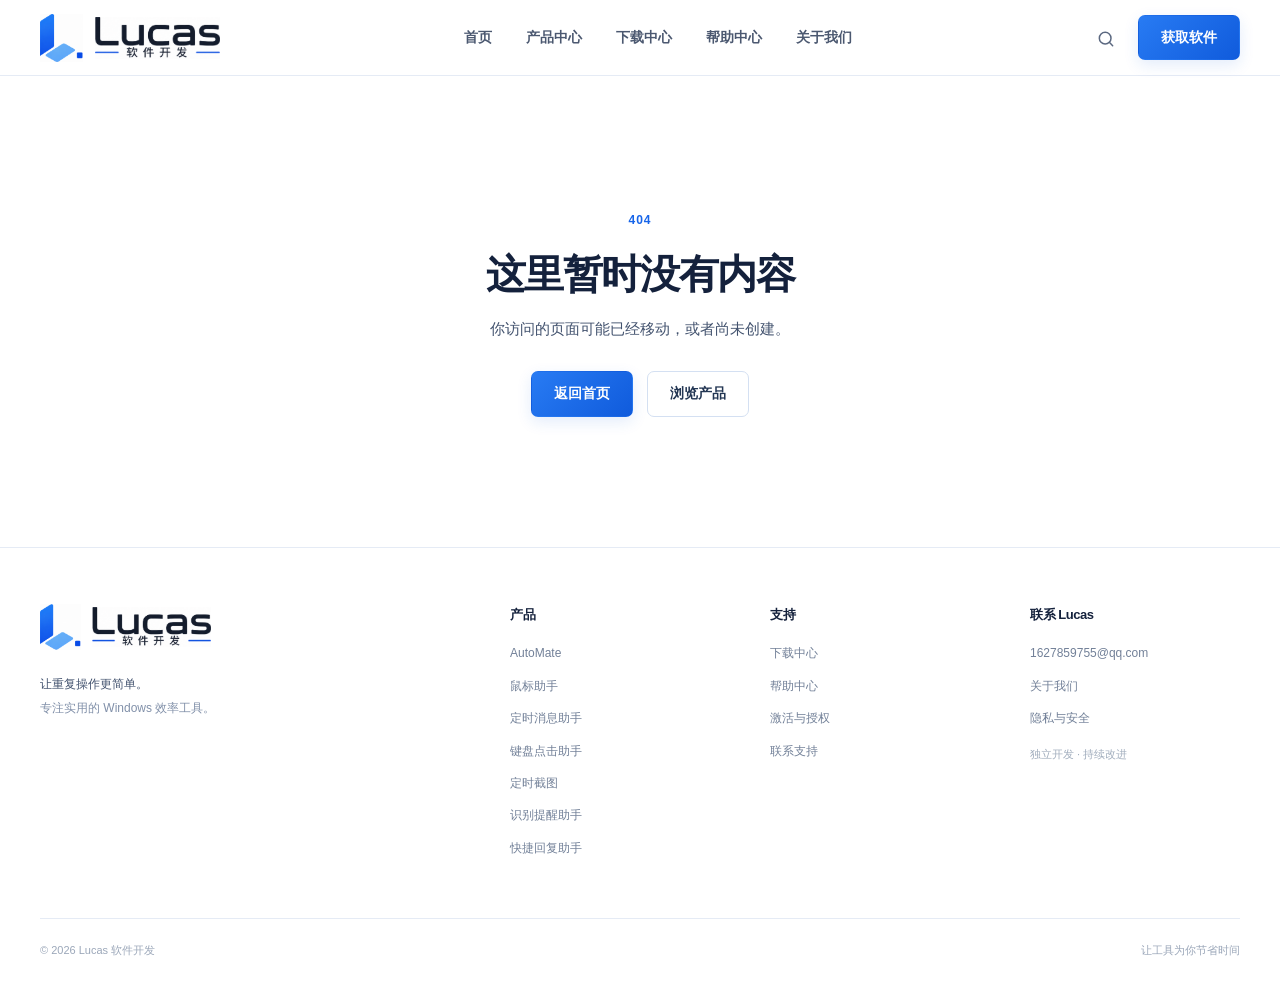
<file: index.html>
<!doctype html>
<html lang="zh-CN">
<head>
  <meta charset="UTF-8"><meta name="viewport" content="width=device-width,initial-scale=1"><meta name="theme-color" content="#f6f9ff">
  <title>Lucas 软件开发</title>
  <meta name="description" content="Lucas 软件开发，专注实用、轻量的 Windows 效率工具。探索 AutoMate、鼠标助手、定时消息助手、键盘点击助手与定时截图，让重复操作更简单。">
  <meta name="robots" content="index,follow,max-image-preview:large">
  <link rel="canonical" href="https://lucas-hn.us.ci/">
  <meta property="og:type" content="website"><meta property="og:site_name" content="Lucas 软件开发"><meta property="og:locale" content="zh_CN">
  <meta property="og:title" content="Lucas 软件开发｜Windows 效率工具"><meta property="og:description" content="专注实用、轻量的 Windows 效率工具，让重复操作更简单。"><meta property="og:url" content="https://lucas-hn.us.ci/"><meta property="og:image" content="https://lucas-hn.us.ci/assets/lucas-logo.png">
  <meta name="twitter:card" content="summary"><meta name="twitter:title" content="Lucas 软件开发｜Windows 效率工具"><meta name="twitter:description" content="专注实用、轻量的 Windows 效率工具，让重复操作更简单。"><meta name="twitter:image" content="https://lucas-hn.us.ci/assets/lucas-logo.png">
  <script type="application/ld+json">{"@context":"https://schema.org","@graph":[{"@type":"Organization","@id":"https://lucas-hn.us.ci/#organization","name":"Lucas 软件开发","url":"https://lucas-hn.us.ci/","logo":"https://lucas-hn.us.ci/assets/lucas-logo.png"},{"@type":"WebSite","@id":"https://lucas-hn.us.ci/#website","url":"https://lucas-hn.us.ci/","name":"Lucas 软件开发","description":"专注实用、轻量的 Windows 效率工具，让重复操作更简单。","publisher":{"@id":"https://lucas-hn.us.ci/#organization"},"inLanguage":"zh-CN"}]}</script>
  <link rel="icon" href="/assets/favicon.svg?v=brand-symbol-1" type="image/svg+xml"><link rel="stylesheet" href="/assets/styles.css?v=brand-original-1"><link rel="stylesheet" href="/assets/product-icons.css"><link rel="stylesheet" href="/assets/commerce.css"><link rel="stylesheet" href="/assets/carousel.css?v=scroll-showcase-2">
  <script type="module" src="/assets/app.js?v=scroll-showcase-2-seo-1"></script>
  <script type="module" src="/assets/carousel.js?v=scroll-showcase-2"></script><script type="module" src="/assets/commerce.js?v=brand-original-1"></script>
</head>
<body>
  <a class="skip-link" href="#main">跳转到正文</a>
  <div id="app"><div class="boot"><span class="spinner"></span><p>正在加载 Lucas…</p></div></div>
  <noscript><p class="noscript">请启用 JavaScript 以浏览 Lucas 官网。</p></noscript>
</body>
</html>
</file>
<file: assets/styles.css>
:root{--ink:#14213c;--text:#42526e;--muted:#8190a9;--blue:#1765e9;--blue-dark:#0c50c9;--line:#e5ebf5;--bg:#f7faff;--soft:#edf4ff;--radius:14px;--shadow:0 12px 36px rgba(35,71,131,.055)}
*{box-sizing:border-box}html{scroll-behavior:smooth;scroll-padding-top:100px}body{margin:0;color:var(--ink);font:15px/1.7 Inter,-apple-system,BlinkMacSystemFont,"Segoe UI","Microsoft YaHei",sans-serif;background:#fff;-webkit-font-smoothing:antialiased}button,input{font:inherit}button{cursor:pointer}a{text-decoration:none;color:inherit}a:hover{color:var(--blue)}svg{flex-shrink:0}h1,h2,h3,p{margin-top:0}h1,h2,h3{line-height:1.35;letter-spacing:-.035em}p{color:var(--text)}.container{width:min(1200px,calc(100% - 64px));margin:0 auto}.muted{color:var(--muted)}.icon{vertical-align:middle}.skip-link{position:absolute;top:-100px;left:12px;z-index:1000;padding:10px 18px;background:#fff}.skip-link:focus{top:12px}.site-header{height:76px;position:sticky;top:0;z-index:50;background:rgba(255,255,255,.96);border-bottom:1px solid var(--line);backdrop-filter:blur(14px)}.nav-inner{height:100%;display:flex;align-items:center;justify-content:space-between;gap:32px}.brand{display:inline-flex;align-items:center;gap:11px;font-size:22px;font-weight:800;letter-spacing:-.045em;white-space:nowrap}.brand small{font-size:15px;letter-spacing:0;font-weight:650;margin-left:1px}.brand-mark{position:relative;display:inline-block;width:28px;height:30px}.brand-mark:before{content:"";position:absolute;width:10px;height:27px;left:8px;top:0;transform:skew(-15deg);background:linear-gradient(180deg,#0b65ef,#579dff);border-radius:6px}.brand-mark:after{content:"";position:absolute;width:24px;height:9px;left:2px;bottom:1px;transform:skew(-18deg);background:linear-gradient(90deg,#80bbff,#1765e9);border-radius:5px}.desktop-nav{display:flex;align-items:center;gap:34px;height:100%}.nav-link{height:100%;display:flex;align-items:center;position:relative;font-size:14px;font-weight:600;color:#4b5870;white-space:nowrap}.nav-link:hover,.nav-link.active{color:var(--blue)}.nav-link.active:after{content:"";height:2px;background:var(--blue);position:absolute;bottom:0;left:0;right:0}.nav-actions{display:flex;align-items:center;gap:22px}.search-link{color:#5b6880}.btn{border:1px solid transparent;display:inline-flex;justify-content:center;align-items:center;gap:10px;border-radius:7px;min-height:43px;padding:10px 22px;font-size:14px;font-weight:650;white-space:nowrap;transition:transform .2s,box-shadow .2s,background .2s}.btn:hover{transform:translateY(-2px)}.btn-primary{background:linear-gradient(135deg,#287bf3,#105bdc);color:white;box-shadow:0 5px 15px rgba(26,99,226,.12)}.btn-primary:hover{background:var(--blue-dark);color:#fff;box-shadow:0 8px 20px rgba(26,99,226,.2)}.btn-secondary{background:#fff;border-color:#d4e0f2;color:#233653}.btn-secondary:hover{border-color:#90b7fa;background:#f8fbff;color:var(--blue)}.mobile-toggle,.mobile-nav{display:none}.hero{background:radial-gradient(ellipse at 80% 40%,#dceaff 0%,transparent 52%),linear-gradient(110deg,#fbfdff,#eff6ff 65%,#eaf3ff);overflow:hidden}.hero-grid{display:grid;grid-template-columns:.93fr 1.07fr;gap:35px;min-height:510px;align-items:center;padding-top:58px;padding-bottom:64px}.eyebrow{display:inline-flex;align-items:center;font-size:12px;letter-spacing:.08em;color:var(--blue);font-weight:750}.hero .eyebrow{background:#e5f0ff;border-radius:30px;padding:6px 12px;letter-spacing:0}.hero h1{font-size:clamp(46px,4.6vw,68px);line-height:1.19;margin:22px 0 22px;font-weight:850;letter-spacing:-.055em}.hero h1 span{color:var(--blue)}.hero-copy>p{font-size:17px;line-height:1.9;margin-bottom:27px;max-width:530px}.hero-actions{display:flex;flex-wrap:wrap;gap:12px}.hero-actions .btn{min-width:158px;min-height:48px}.hero-points{display:flex;gap:23px;margin-top:29px;flex-wrap:wrap;color:#586781;font-size:12px}.hero-points span{display:flex;align-items:center;gap:6px}.hero-points .icon{background:var(--blue);border-radius:50%;color:#fff;padding:2px}.hero-visual{position:relative;padding:14px 8px 35px 0;min-width:0}.hero-glow{position:absolute;inset:-50px -110px -50px -20px;border-radius:50%;background:radial-gradient(ellipse,#b9d5ff 0%,rgba(194,219,255,.45) 36%,transparent 70%);filter:blur(5px)}.mockup{position:relative;background:#fff;border:1px solid #d9e6f8;border-radius:15px;box-shadow:0 32px 65px rgba(40,93,166,.16),0 5px 15px rgba(40,93,166,.06);overflow:hidden;transform:perspective(1300px) rotateY(-4deg) rotateX(2deg);transform-origin:center;min-height:330px}.mockup-bar{height:35px;border-bottom:1px solid #e9eef7;display:flex;align-items:center;justify-content:space-between;padding:0 14px;font-size:11px;color:#9ca8b9}.window-dots{display:flex;gap:5px}.window-dots i{width:7px;height:7px;background:#b7c4d8;border-radius:50%}.mockup-body{display:grid;grid-template-columns:145px 1fr;min-height:295px}.mockup-body aside{background:#fafcff;border-right:1px solid #edf1f7;padding:16px 9px}.mockup-title{display:flex;align-items:center;gap:7px;margin-bottom:20px;font-size:12px}.mockup-title .product-icon{width:23px;height:23px;border-radius:6px}.mockup-menu{display:flex;align-items:center;gap:7px;color:#75839a;font-size:10px;margin-bottom:4px;padding:10px 9px;border-radius:5px}.mockup-menu.selected{background:#e8f1ff;color:var(--blue);font-weight:700}.mockup-content{padding:22px 22px 10px;min-width:0}.mockup-content-top{display:flex;align-items:center;justify-content:space-between;margin-bottom:16px}.mockup-content-top h3{font-size:15px;margin:0}.mockup-content-top>span{background:var(--blue);color:white;border-radius:5px;padding:7px 12px;font-size:10px}.mockup-task{border:1px solid #edf1f8;border-radius:7px;display:flex;align-items:center;gap:12px;padding:10px;margin-bottom:8px;box-shadow:0 2px 6px rgba(40,70,120,.025);font-size:11px;font-weight:600}.mockup-task>span:nth-child(2){flex:1}.mockup-task small{display:block;font-size:9px;font-weight:400;color:#9ba7b9}.task-check,.task-play{height:25px;width:25px;display:grid;place-items:center;background:#edf4ff;border-radius:6px;color:var(--blue)}.task-play{border-radius:50%;background:#f5f8fd;color:#627a9e}.mockup-hint{font-size:9px;color:#9ba7b9;text-align:right;margin-top:10px}.hero-caption{position:absolute;right:-16px;bottom:-20px;color:#236ce4;font-size:16px;font-weight:650;line-height:1.6;transform:rotate(-5deg);letter-spacing:.03em}.hero-caption span{font-size:30px}.values{border-bottom:1px solid var(--line);background:#fff}.value-grid{display:grid;grid-template-columns:repeat(4,1fr);gap:24px;padding:34px 0}.value{text-align:center}.value>.icon{color:#2475ed;margin-bottom:9px}.value h3{font-size:14px;margin:0 0 5px}.value p{font-size:12px;margin:0;color:#7b8aa2}.section{padding:80px 0}.product-section{background:var(--bg)}.section-heading{display:flex;justify-content:space-between;align-items:flex-end;gap:24px;margin-bottom:30px}.section-heading h2{font-size:30px;margin:0 0 9px;font-weight:800}.section-heading p{font-size:14px;margin:0;color:#7c8aa2}.text-link{display:inline-flex;align-items:center;gap:8px;color:var(--blue);font-size:13px;font-weight:650;white-space:nowrap}.text-link:hover{gap:12px}.product-grid{display:grid;grid-template-columns:repeat(4,minmax(0,1fr));gap:18px}.product-card{background:white;border:1px solid var(--line);border-radius:var(--radius);padding:22px;min-height:254px;display:flex;flex-direction:column;box-shadow:var(--shadow);transition:transform .2s,box-shadow .2s,border-color .2s}.product-card:hover{transform:translateY(-4px);box-shadow:0 18px 35px rgba(35,71,131,.085);border-color:#ccdfff}.card-heading{display:flex;align-items:center;gap:13px}.product-icon{width:49px;height:49px;display:inline-grid;place-items:center;border-radius:12px;flex-shrink:0}.product-icon.blue{color:#fff;background:linear-gradient(135deg,#62adff,#105bdc)}.product-icon.purple{color:#fff;background:linear-gradient(135deg,#a48bfa,#7146da)}.product-icon.green{color:#fff;background:linear-gradient(135deg,#64dda3,#17aa6d)}.product-icon.orange{color:#fff;background:linear-gradient(135deg,#ffb66f,#f18420)}.card-name{font-size:15px;font-weight:750;line-height:1.5}.card-name small{display:block;color:#8a98af;font-size:11px;font-weight:450;letter-spacing:0;margin-top:2px}.product-card>p{font-size:13px;line-height:1.8;margin:21px 0 24px;flex:1}.card-bottom{display:flex;align-items:center;justify-content:space-between;gap:8px}.status{display:inline-flex;align-items:center;gap:5px;background:#eef5ff;color:#4376c5;font-size:11px;border-radius:5px;padding:4px 8px;white-space:nowrap}.status.planned{background:#f2f3f7;color:#8993a4}.product-cta{display:flex;align-items:center;justify-content:space-between;gap:30px;margin-top:25px;padding:28px 34px;border:1px solid #e3ebf7;border-radius:var(--radius);background:linear-gradient(110deg,#fff,#f1f7ff)}.product-cta h3{font-size:20px;margin:8px 0}.product-cta p{font-size:13px;margin:0}.scenarios{background:#fff}.scenario-grid{display:grid;grid-template-columns:repeat(4,1fr);gap:20px}.scenario-card{border:1px solid var(--line);border-radius:var(--radius);overflow:hidden;background:#fff;box-shadow:var(--shadow)}.scenario-art{height:145px;display:grid;place-items:center;background:radial-gradient(circle at 70% 20%,#fff,transparent 45%),linear-gradient(135deg,#eaf3ff,#d9e9ff);color:#4585e7;position:relative;overflow:hidden}.scenario-art:before{content:"";width:150px;height:150px;border:1px solid rgba(64,125,220,.13);border-radius:30px;transform:rotate(25deg);position:absolute}.scenario-art.keyboard{background:linear-gradient(135deg,#eee9ff,#dcd9fb);color:#8b6cdf}.scenario-art.layers{background:linear-gradient(135deg,#e8f6ff,#d8e9ff);color:#4d93d9}.scenario-art.clock{background:linear-gradient(135deg,#f0f5ff,#dde8fb);color:#6886d9}.scenario-art>.icon{position:relative;filter:drop-shadow(0 8px 10px rgba(30,80,160,.12))}.scenario-card h3{font-size:15px;margin:19px 20px 7px}.scenario-card p{font-size:12px;line-height:1.8;margin:0 20px 22px}.final-cta{padding-top:0}.cta-panel{display:flex;justify-content:space-between;align-items:center;gap:30px;padding:38px 45px;border-radius:17px;background:linear-gradient(100deg,#edf5ff,#dceaff);border:1px solid #dce9fa}.cta-panel h2{font-size:27px;margin:8px 0}.cta-panel p{margin:0;font-size:13px}.site-footer{border-top:1px solid var(--line);background:#fff;padding:55px 0 0}.footer-grid{display:grid;grid-template-columns:2fr repeat(3,1fr);gap:50px}.footer-grid>.brand{font-size:21px}.footer-grid p{font-size:12px;margin:16px 0 0}.footer-grid .muted{margin-top:3px}.footer-grid h3{font-size:13px;margin:3px 0 20px}.footer-grid>div:not(:first-child)>a{display:block;color:#728098;font-size:12px;margin-bottom:12px}.footer-grid>div:not(:first-child)>a:hover{color:var(--blue)}.footer-grid .footer-note{font-size:11px;color:#a1adbd}.footer-bottom{display:flex;justify-content:space-between;color:#9ba7b9;font-size:11px;margin-top:48px;padding:22px 0;border-top:1px solid var(--line)}.page-hero{background:linear-gradient(115deg,#fbfdff,#edf5ff);border-bottom:1px solid #edf1f8;padding:70px 0 65px}.page-hero h1{font-size:clamp(35px,3.6vw,48px);margin:13px 0 17px}.page-hero p{font-size:15px;max-width:700px;margin-bottom:0;line-height:1.9}.catalog-search{display:flex;align-items:center;gap:13px;background:white;border:1px solid #dbe5f3;border-radius:10px;padding:0 17px;max-width:670px;height:55px;margin-top:31px;color:#8795ad;box-shadow:var(--shadow)}.catalog-search:focus-within{border-color:#73a5f7;box-shadow:0 0 0 4px #e9f2ff}.catalog-search input{flex:1;min-width:0;border:0;outline:0;color:var(--ink);background:transparent;font-size:14px}.catalog-search input::placeholder{color:#a1aec0}.catalog-search kbd{border:1px solid var(--line);border-radius:4px;padding:1px 7px;font-size:12px;color:#a0acc0}.catalog-toolbar{display:flex;align-items:center;justify-content:space-between;gap:20px;margin-bottom:25px}.filters{display:flex;flex-wrap:wrap;gap:9px}.filter{border:1px solid var(--line);background:white;color:#6d7a92;padding:8px 17px;border-radius:7px;font-size:13px}.filter:hover{border-color:#b3cffa;color:var(--blue)}.filter.active{background:var(--blue);border-color:var(--blue);color:#fff}.empty-state{text-align:center;padding:85px 20px;color:#9aa7ba}.empty-state h3{color:var(--ink);font-size:20px;margin:18px 0 8px}.empty-state p{margin-bottom:23px}.breadcrumbs{font-size:12px;color:#8794a8;margin-bottom:30px}.breadcrumbs a:hover{color:var(--blue)}.detail-hero{padding:36px 0 52px}.detail-heading{display:flex;align-items:center;gap:20px}.detail-heading .product-icon{width:70px;height:70px;border-radius:17px}.detail-heading h1{margin:5px 0 3px;font-size:43px}.detail-heading p{margin:0;font-size:14px}.detail-lead{max-width:760px;margin:25px 0!important}.detail-meta{display:flex;gap:24px;margin-top:25px;color:#7b899e;font-size:12px}.detail-meta span{display:flex;align-items:center;gap:7px}.detail-layout{display:grid;grid-template-columns:minmax(0,1fr) 300px;gap:45px;align-items:start}.detail-main>.section-heading{margin-bottom:20px}.detail-main .product-grid{grid-template-columns:repeat(3,minmax(0,1fr))}.detail-main .product-card{min-height:270px;padding:18px}.detail-main .card-heading{align-items:flex-start;flex-direction:column}.feature-list{display:grid;grid-template-columns:repeat(2,1fr);gap:14px}.feature-item{padding:24px;border:1px solid var(--line);border-radius:11px;display:flex;align-items:flex-start;gap:18px}.feature-number{color:#aabbd5;font-size:12px;font-weight:700}.feature-item>div>.icon{color:var(--blue);margin-bottom:12px}.feature-item h3{font-size:15px;margin:0}.detail-block{margin-top:55px}.detail-block h2,.help-block h2{font-size:25px;margin-bottom:22px}.tag-list{display:flex;flex-wrap:wrap;gap:10px}.tag-list span{background:#f2f6fc;padding:8px 14px;border:1px solid #e6edf6;border-radius:7px;font-size:13px;color:#61718b}.empty-media{min-height:250px;border:1px dashed #cddbef;border-radius:12px;background:linear-gradient(135deg,#f8fbff,#eff6ff);display:flex;flex-direction:column;justify-content:center;align-items:center;text-align:center;color:#9aafce;padding:25px}.empty-media p{margin:16px 0 4px;font-size:13px}.empty-media small{font-size:11px;color:#9ca9ba}.screenshots{display:grid;gap:15px}.screenshots img{width:100%;border-radius:10px;border:1px solid var(--line)}.detail-side{position:sticky;top:105px}.side-panel{border:1px solid var(--line);border-radius:12px;padding:26px;background:#fff;box-shadow:var(--shadow)}.side-panel h3{font-size:17px;margin-bottom:23px}.side-panel dl{margin:0 0 25px}.side-panel dl>div{display:flex;justify-content:space-between;gap:12px;padding:12px 0;border-bottom:1px solid #edf1f6;font-size:12px}.side-panel dt{color:#8794a8}.side-panel dd{margin:0;text-align:right;color:#41516d}.side-panel .btn{width:100%;margin-bottom:10px}.notice{background:#f4f7fc;border-radius:7px;padding:13px;font-size:12px;line-height:1.8}.side-help{font-size:12px;text-align:center;margin:12px 0 0}.side-help a{color:var(--blue)}.narrow{max-width:900px}.info-banner{display:flex;gap:15px;background:#eef5ff;border:1px solid #dceaff;border-radius:10px;padding:19px 22px;color:var(--blue);margin-bottom:25px}.info-banner strong{font-size:13px;color:#274875}.info-banner p{font-size:12px;margin:4px 0 0;line-height:1.8}.download-list{border:1px solid var(--line);border-radius:12px;overflow:hidden;background:#fff}.download-row{display:flex;align-items:center;gap:20px;padding:24px;border-bottom:1px solid var(--line)}.download-row:last-child{border:0}.download-info{flex:1;min-width:0}.download-info h2{font-size:16px;margin:0 0 5px}.download-info p{font-size:12px;margin:0}.download-meta{display:flex;gap:15px;flex-wrap:wrap;color:#a0adbe;font-size:11px;margin-top:10px}.download-action{display:flex;align-items:center;gap:17px}.download-action .btn{min-height:39px}.download-note{margin-top:34px;border-radius:11px;padding:26px;background:var(--bg)}.download-note h3{font-size:15px}.download-note p{font-size:13px;line-height:1.9}.help-layout{display:grid;grid-template-columns:220px minmax(0,1fr);gap:75px}.help-sidebar{align-self:start;position:sticky;top:110px;border:1px solid var(--line);border-radius:10px;padding:23px}.help-sidebar h3{font-size:14px;margin-bottom:15px}.help-sidebar a{display:block;padding:10px 0;color:#76849b;font-size:13px}.help-sidebar a:hover{color:var(--blue)}.help-block{margin-bottom:65px;scroll-margin-top:110px}.help-block>p{font-size:14px;line-height:2}.steps{display:grid;gap:15px}.step{display:flex;gap:18px;padding:22px 0;border-bottom:1px solid var(--line)}.step>span{color:var(--blue);font-size:13px;font-weight:750;background:#edf4ff;width:34px;height:34px;border-radius:9px;display:grid;place-items:center;flex-shrink:0}.step h3{font-size:15px;margin:0 0 6px}.step p{font-size:13px;margin:0}.help-block .info-banner{margin-top:20px}.faq-list{border-top:1px solid var(--line)}.faq-list details{border-bottom:1px solid var(--line)}.faq-list summary{list-style:none;display:flex;align-items:center;justify-content:space-between;gap:20px;padding:20px 0;cursor:pointer;font-size:14px;font-weight:650}.faq-list summary::-webkit-details-marker{display:none}.faq-list summary .icon{color:#9aa9bf;transition:transform .2s}.faq-list details[open] summary .icon{transform:rotate(45deg);color:var(--blue)}.faq-list details p{padding:0 30px 20px 0;font-size:13px;line-height:1.9;margin:0}.about-layout{display:grid;grid-template-columns:.8fr 1.2fr;gap:100px}.about-layout h2{font-size:36px;margin-top:15px}.about-layout p{font-size:15px;line-height:2.1;margin-bottom:20px}.about-values{display:grid;grid-template-columns:repeat(3,1fr);gap:20px;margin-top:25px}.about-values>div{background:var(--bg);border:1px solid var(--line);border-radius:12px;padding:27px}.about-values .icon{color:var(--blue);margin-bottom:18px}.about-values h3{font-size:17px;margin-bottom:8px}.about-values p{font-size:13px;margin:0;line-height:1.9}.policy-block{max-width:830px;margin-top:65px;scroll-margin-top:110px}.policy-block h2{font-size:23px}.policy-block p{font-size:13px;line-height:2}.not-found{text-align:center;padding:130px 20px}.not-found h1{font-size:40px;margin:15px 0}.not-found p{margin-bottom:30px}.not-found .btn{margin:0 5px}.boot,.load-error{min-height:60vh;display:flex;align-items:center;justify-content:center;flex-direction:column;color:#8492a8;text-align:center}.spinner{height:24px;width:24px;border:3px solid #e4edfb;border-top-color:var(--blue);border-radius:50%;animation:spin .8s linear infinite}@keyframes spin{to{transform:rotate(360deg)}}.noscript{text-align:center;padding:20px}.load-error h1{color:var(--ink)}.load-error p{font-size:14px}
@media(max-width:1050px){.desktop-nav{gap:20px}.nav-inner{gap:20px}.brand small{font-size:13px}.hero-grid{gap:10px}.hero h1{font-size:52px}.mockup-body{grid-template-columns:110px 1fr}.mockup-body aside{padding:10px 6px}.mockup-content{padding:18px 12px}.product-grid{grid-template-columns:repeat(2,1fr)}.product-card{min-height:235px}.detail-main .product-grid{grid-template-columns:repeat(2,1fr)}.detail-layout{gap:25px;grid-template-columns:minmax(0,1fr) 270px}.footer-grid{gap:25px}}
@media(max-width:760px){html{scroll-padding-top:75px}.container{width:min(100% - 36px,560px)}.site-header{height:64px}.brand{font-size:20px}.brand small{font-size:12px}.brand-mark{transform:scale(.85);margin-right:-3px}.desktop-nav,.search-link,.nav-actions>.btn{display:none}.nav-actions{gap:0}.mobile-toggle{display:grid;place-items:center;width:40px;height:40px;background:transparent;border:0;color:var(--ink)}.mobile-nav:not([hidden]){display:flex;flex-direction:column;position:absolute;top:64px;left:0;right:0;padding:8px 18px 18px;background:white;border-bottom:1px solid var(--line);box-shadow:0 18px 28px rgba(30,50,90,.08)}.mobile-nav a{padding:12px 8px;font-size:14px;font-weight:600;border-bottom:1px solid #f1f4f9}.hero-grid{grid-template-columns:1fr;gap:30px;padding-top:55px;padding-bottom:55px}.hero h1{font-size:49px;margin:20px 0}.hero-copy>p{font-size:15px}.desktop-only{display:none}.hero-points{gap:12px;margin-top:23px}.hero-visual{padding:0 8px 20px 0}.mockup{transform:none;min-height:250px}.mockup-body{grid-template-columns:96px 1fr;min-height:220px}.mockup-body aside{padding:8px 5px}.mockup-menu{font-size:9px;padding:8px 4px}.mockup-title{font-size:10px;gap:3px}.mockup-content{padding:12px 9px}.mockup-content-top h3{font-size:12px}.mockup-content-top>span{font-size:9px;padding:6px}.mockup-task{padding:7px;gap:5px;font-size:9px}.task-check,.task-play{width:20px;height:20px}.mockup-hint{font-size:8px}.hero-caption{display:none}.value-grid{grid-template-columns:repeat(2,1fr);gap:26px 12px;padding:28px 0}.value p{font-size:11px}.section{padding:55px 0}.section-heading{align-items:flex-start;gap:15px}.section-heading h2{font-size:25px}.section-heading p{font-size:12px}.section-heading>.text-link{font-size:12px;margin-top:8px}.product-grid{grid-template-columns:1fr;gap:12px}.product-card{min-height:0;padding:20px}.product-card>p{margin:15px 0 18px}.product-cta{padding:25px;flex-direction:column;align-items:flex-start}.product-cta h3{font-size:19px}.scenario-grid{grid-template-columns:repeat(2,1fr);gap:12px}.scenario-art{height:110px}.scenario-card h3{font-size:14px;margin:15px 14px 5px}.scenario-card p{font-size:11px;margin:0 14px 17px}.final-cta{padding-top:0}.cta-panel{padding:28px;flex-direction:column;align-items:flex-start}.cta-panel h2{font-size:23px}.site-footer{padding-top:40px}.footer-grid{grid-template-columns:repeat(2,1fr);gap:35px 20px}.footer-grid>div:first-child{grid-column:1/-1}.footer-bottom{margin-top:30px;gap:15px;line-height:1.7}.page-hero{padding:48px 0}.page-hero h1{font-size:34px}.page-hero p{font-size:13px}.catalog-search{margin-top:25px}.catalog-toolbar{align-items:flex-start;flex-direction:column}.filters{gap:7px}.filter{padding:7px 13px;font-size:12px}.detail-hero{padding:25px 0 38px}.detail-heading{gap:14px}.detail-heading .product-icon{width:56px;height:56px}.detail-heading h1{font-size:32px}.detail-lead{margin:20px 0!important}.detail-layout{display:block}.detail-side{position:static;margin-top:35px}.detail-main .product-grid{grid-template-columns:1fr}.detail-main .card-heading{flex-direction:row}.feature-list{grid-template-columns:1fr}.feature-item{padding:18px}.detail-block{margin-top:42px}.download-row{align-items:flex-start;flex-wrap:wrap;padding:20px 15px;gap:12px}.download-info{flex:1 1 calc(100% - 65px)}.download-action{width:100%;justify-content:space-between;padding-left:61px}.download-action .btn{min-height:36px}.help-layout{display:block}.help-sidebar{position:static;margin-bottom:35px}.help-sidebar a{display:inline-block;margin-right:18px}.help-block{margin-bottom:45px}.about-layout{display:block}.about-layout h2{font-size:30px}.about-values{grid-template-columns:1fr}.policy-block{margin-top:45px}.not-found{padding:100px 20px}}
@media(max-width:380px){.container{width:calc(100% - 28px)}.hero h1{font-size:42px}.hero-actions .btn{min-width:0;flex:1;padding:10px 12px;font-size:12px}.mockup-body{grid-template-columns:77px 1fr}.mockup-menu{gap:3px}.mockup-menu .icon{width:12px}.mockup-content-top>span{display:none}.scenario-grid{gap:8px}.scenario-card h3{font-size:13px}}
@media(prefers-reduced-motion:reduce){*,*:before,*:after{scroll-behavior:auto!important;transition:none!important;animation:none!important}}

/* Use the exact artwork from the supplied square master, recomposed as a compact horizontal lockup. */
.brand{gap:0}
.brand-lockup{display:flex;align-items:center;gap:12px;width:180px;height:48px;overflow:visible}
.brand-source{display:block;flex:none;background-image:url('/assets/lucas-logo.png');background-repeat:no-repeat}
.brand-source-symbol{width:43px;height:48px;background-size:100.3px 100.3px;background-position:-31.4px -13.2px}
.brand-source-copy{display:flex;flex-direction:column;justify-content:center;gap:1px;width:125px;height:48px}
.brand-source-word{width:125px;height:29px;background-size:226px 226px;background-position:-52.6px -141.3px}
.brand-source-cn{width:125px;height:12px;background-size:226px 226px;background-position:-52.8px -178.6px}
.site-footer .brand-lockup{transform:scale(.95);transform-origin:left center}
@media(max-width:760px){.brand{width:150px}.brand-lockup{transform:scale(.83);transform-origin:left center}.site-footer .brand{width:180px}.site-footer .brand-lockup{transform:scale(.95)}}
</file>
<file: assets/product-icons.css>
.product-icon{overflow:hidden}
.product-icon img{display:block;width:100%;height:100%;object-fit:cover;border-radius:inherit}
</file>
<file: assets/commerce.css>
.brand-mark.lucas-logo{background:#fff url('/assets/lucas-logo.png') 50% 18%/88px auto no-repeat;border:1px solid #d7e4ff;box-shadow:0 4px 12px rgba(21,92,224,.16)}
.brand:has(.brand-full-logo){gap:0}
.brand-full-logo{display:flex;align-items:center;gap:6px;width:236px;height:44px;overflow:hidden}
.brand-full-logo span{display:block;flex:none;background-image:url('/assets/lucas-logo.png');background-repeat:no-repeat}
.brand-full-logo .lucas-symbol{width:42px;height:44px;background-size:100px auto;background-position:55% 18%}
.brand-full-logo .lucas-word{width:126px;height:32px;background-size:236px auto;background-position:49% 70%}
.brand-full-logo .lucas-cn{width:56px;height:16px;background-size:209px auto;background-position:50% 84%}
.site-footer .brand-full-logo{transform:scale(.94);transform-origin:left center}
.product-price{color:#1762d5;font-size:.88rem;font-weight:700;margin:-.25rem 0 1rem}
.detail-price{margin:1.1rem 0 0;font-size:1rem}
.side-price{color:#1762d5;font-weight:700;margin:0 0 1rem}
.taobao-buy{display:inline-flex;align-items:center;justify-content:center;margin-top:.75rem}
</file>
<file: assets/carousel.css>
.hero.hero-carousel-enabled {
  position: relative;
  padding: 0;
  overflow: hidden;
  background: #f5f8ff;
}

.lucas-carousel {
  position: relative;
  isolation: isolate;
  outline: none;
  background:
    radial-gradient(circle at 82% 18%, rgba(181, 211, 255, .72), transparent 32%),
    radial-gradient(circle at 58% 78%, rgba(225, 236, 255, .8), transparent 30%),
    linear-gradient(115deg, #fbfdff 4%, #f1f6ff 54%, #eaf2ff 100%);
}

.lucas-carousel:focus-visible {
  box-shadow: inset 0 0 0 3px rgba(23, 101, 233, .35);
}

.lucas-carousel-track {
  display: flex;
  width: 100%;
  overflow-x: auto;
  overflow-y: hidden;
  scroll-snap-type: x mandatory;
  scrollbar-width: none;
  overscroll-behavior-x: contain;
}

.lucas-carousel-track::-webkit-scrollbar { display: none; }

.lucas-carousel-slide {
  flex: 0 0 100%;
  min-width: 0;
  scroll-snap-align: start;
  scroll-snap-stop: always;
}

.lucas-carousel-grid {
  display: grid;
  grid-template-columns: minmax(360px, .86fr) minmax(500px, 1.14fr);
  gap: clamp(34px, 5vw, 76px);
  align-items: center;
  min-height: 572px;
  padding-top: 66px;
  padding-bottom: 62px;
}

.lucas-carousel-copy {
  position: relative;
  z-index: 3;
  opacity: .28;
  transform: translateY(16px);
  transition: opacity .55s ease, transform .55s ease;
}

.lucas-carousel-slide.active .lucas-carousel-copy {
  opacity: 1;
  transform: translateY(0);
}

.carousel-eyebrow {
  display: inline-flex;
  align-items: center;
  gap: 9px;
  color: #0d5de0;
  font-size: 12px;
  font-weight: 780;
  letter-spacing: .08em;
  text-transform: uppercase;
}

.carousel-eyebrow i {
  width: 8px;
  height: 8px;
  border-radius: 50%;
  background: #2a7cf1;
  box-shadow: 0 0 0 5px rgba(42, 124, 241, .1);
}

.lucas-carousel-copy h1,
.lucas-carousel-copy h2 {
  max-width: 640px;
  margin: 23px 0 23px;
  color: #101c35;
  font-size: clamp(46px, 4.6vw, 68px);
  line-height: 1.14;
  font-weight: 850;
  letter-spacing: -.06em;
}

.lucas-carousel-copy h1 span,
.lucas-carousel-copy h2 span {
  color: #1765e9;
}

.lucas-carousel-copy > p {
  max-width: 530px;
  margin-bottom: 30px;
  color: #50607a;
  font-size: 16px;
  line-height: 1.9;
}

.carousel-actions {
  display: flex;
  flex-wrap: wrap;
  align-items: center;
  gap: 22px;
}

.carousel-actions .btn {
  min-height: 50px;
  padding-inline: 25px;
  border-radius: 9px;
}

.carousel-quiet-link {
  display: inline-flex;
  align-items: center;
  gap: 7px;
  color: #263c5f;
  font-size: 14px;
  font-weight: 700;
}

.carousel-quiet-link:hover { gap: 11px; }

.carousel-facts {
  display: flex;
  flex-wrap: wrap;
  gap: 10px;
  margin-top: 31px;
}

.carousel-facts span {
  padding: 6px 10px;
  border: 1px solid rgba(173, 194, 225, .55);
  border-radius: 6px;
  background: rgba(255, 255, 255, .52);
  color: #6b7890;
  font-size: 11px;
  backdrop-filter: blur(8px);
}

.lucas-carousel-visual {
  position: relative;
  z-index: 2;
  min-width: 0;
  padding: 28px 0 34px;
  opacity: .22;
  transform: translateX(35px) scale(.98);
  transition: opacity .65s ease .05s, transform .65s cubic-bezier(.2, .8, .2, 1) .05s;
}

.lucas-carousel-slide.active .lucas-carousel-visual {
  opacity: 1;
  transform: translateX(0) scale(1);
}

.carousel-orbit {
  position: absolute;
  z-index: -1;
  border: 1px solid rgba(72, 133, 230, .16);
  border-radius: 50%;
}

.orbit-one { width: 480px; height: 480px; top: -30px; right: -80px; }
.orbit-two { width: 330px; height: 330px; right: 40px; bottom: -40px; }

.carousel-window {
  overflow: hidden;
  border: 1px solid rgba(182, 202, 231, .9);
  border-radius: 16px;
  background: #fff;
  box-shadow: 0 34px 72px rgba(38, 80, 146, .19), 0 8px 22px rgba(38, 80, 146, .08);
  transform: perspective(1300px) rotateY(-2.5deg) rotateX(1deg);
  transform-origin: center;
}

.carousel-windowbar {
  display: grid;
  grid-template-columns: 1fr auto 1fr;
  align-items: center;
  height: 37px;
  padding: 0 13px;
  border-bottom: 1px solid #e8edf5;
  background: #fbfcff;
  color: #96a3b6;
  font-size: 10px;
}

.carousel-windowbar strong {
  color: #63718a;
  font-size: 10px;
  font-weight: 650;
}

.carousel-windowbar > span:last-child { justify-self: end; }
.window-dots { display: flex; gap: 5px; }
.window-dots i { width: 7px; height: 7px; border-radius: 50%; background: #c0cada; }

.carousel-screen {
  position: relative;
  aspect-ratio: 1120 / 720;
  overflow: hidden;
  background: #f7f9fc;
}

.carousel-screen > img {
  display: block;
  width: 100%;
  height: 100%;
  object-fit: contain;
}

.carousel-empty-screen {
  display: grid;
  place-items: center;
  align-content: center;
  height: 100%;
  gap: 10px;
  color: #8492a9;
}

.carousel-empty-screen img { width: 54px; height: 54px; border-radius: 13px; }
.carousel-empty-screen strong { color: #263650; font-size: 18px; }
.carousel-empty-screen span { font-size: 12px; }

.carousel-feature-chip {
  position: absolute;
  left: -24px;
  bottom: 0;
  display: flex;
  align-items: center;
  gap: 11px;
  min-width: 220px;
  padding: 13px 17px;
  border: 1px solid rgba(207, 220, 240, .9);
  border-radius: 12px;
  background: rgba(255, 255, 255, .93);
  box-shadow: 0 15px 35px rgba(42, 78, 132, .14);
  backdrop-filter: blur(12px);
}

.carousel-feature-chip > span {
  display: grid;
  place-items: center;
  width: 30px;
  height: 30px;
  border-radius: 9px;
  background: #eaf3ff;
  color: #1765e9;
  font-weight: 850;
}

.carousel-feature-chip div { display: flex; flex-direction: column; }
.carousel-feature-chip small { color: #97a3b5; font-size: 9px; letter-spacing: .06em; }
.carousel-feature-chip strong { color: #32435f; font-size: 11px; }

.carousel-real-label {
  position: absolute;
  right: 15px;
  bottom: 1px;
  padding: 6px 10px;
  border-radius: 5px;
  background: rgba(24, 43, 75, .78);
  color: #fff;
  font-size: 9px;
  letter-spacing: .06em;
}

.carousel-navigation {
  display: flex;
  align-items: stretch;
  gap: 22px;
  min-height: 86px;
  border-top: 1px solid rgba(184, 202, 229, .6);
}

.carousel-products {
  display: grid;
  grid-template-columns: repeat(5, minmax(0, 1fr));
  flex: 1;
  min-width: 0;
}

.carousel-product {
  position: relative;
  display: flex;
  align-items: center;
  gap: 9px;
  min-width: 0;
  padding: 16px 11px;
  border: 0;
  background: transparent;
  color: #738098;
  text-align: left;
  transition: color .2s, background .2s;
}

.carousel-product::before {
  content: '';
  position: absolute;
  top: -1px;
  right: 14px;
  left: 14px;
  height: 2px;
  background: transparent;
}

.carousel-product:hover { color: #1765e9; background: rgba(255, 255, 255, .35); }
.carousel-product.active { color: #17243c; }
.carousel-product.active::before { background: #1765e9; }

.carousel-product-icon {
  display: grid;
  place-items: center;
  flex: 0 0 33px;
  width: 33px;
  height: 33px;
  overflow: hidden;
  border-radius: 9px;
  background: #fff;
  color: #1765e9;
  box-shadow: 0 3px 10px rgba(32, 73, 137, .1);
}

.carousel-product-icon img { display: block; width: 100%; height: 100%; object-fit: cover; }
.carousel-product > span:last-child { display: flex; flex-direction: column; min-width: 0; }
.carousel-product strong { overflow: hidden; color: inherit; font-size: 11px; text-overflow: ellipsis; white-space: nowrap; }
.carousel-product small { overflow: hidden; color: #9aa6b8; font-size: 8px; text-overflow: ellipsis; white-space: nowrap; }

.carousel-controls {
  display: flex;
  align-items: center;
  gap: 7px;
}

.carousel-count {
  margin-right: 5px;
  color: #9aa6b8;
  font-size: 10px;
  letter-spacing: .08em;
  white-space: nowrap;
}

.carousel-count b { color: #1765e9; font-size: 13px; }

.carousel-arrow,
.carousel-toggle {
  display: grid;
  place-items: center;
  width: 34px;
  height: 34px;
  padding: 0;
  border: 1px solid rgba(172, 194, 226, .8);
  border-radius: 50%;
  background: rgba(255, 255, 255, .65);
  color: #49617f;
  transition: color .2s, border-color .2s, background .2s, transform .2s;
}

.carousel-toggle { width: 29px; height: 29px; border: 0; background: transparent; font-size: 11px; }
.carousel-arrow:hover { border-color: #1765e9; background: #1765e9; color: #fff; transform: translateY(-1px); }
.carousel-toggle:hover { color: #1765e9; }

.carousel-progress {
  height: 2px;
  background: rgba(171, 191, 221, .35);
}

.carousel-progress i {
  display: block;
  width: 20%;
  height: 100%;
  background: #1765e9;
  transition: width .45s ease;
}

.home-product-section { padding-top: 90px; }
.home-product-meta { display: flex; flex-wrap: wrap; gap: 9px; margin: -7px 0 28px; }
.home-product-meta span { padding: 5px 10px; border: 1px solid #dae5f5; border-radius: 5px; background: #fff; color: #728198; font-size: 10px; }

.home-entry-section { background: #fff; }
.entry-heading { max-width: 650px; margin-bottom: 30px; }
.entry-heading h2 { margin: 10px 0 8px; font-size: 31px; }
.entry-heading p { margin: 0; font-size: 14px; }
.entry-grid { display: grid; grid-template-columns: repeat(3, 1fr); gap: 18px; }
.entry-card { position: relative; display: flex; flex-direction: column; min-height: 205px; padding: 25px; overflow: hidden; border: 1px solid #e1e8f3; border-radius: 14px; background: linear-gradient(145deg, #fff, #f7faff); box-shadow: 0 10px 30px rgba(37, 72, 126, .05); transition: transform .22s, border-color .22s, box-shadow .22s; }
.entry-card::after { content: ''; position: absolute; right: -55px; bottom: -70px; width: 170px; height: 170px; border: 1px solid rgba(48, 112, 215, .1); border-radius: 50%; }
.entry-card:hover { transform: translateY(-4px); border-color: #b9d2f6; box-shadow: 0 18px 38px rgba(37, 72, 126, .09); }
.entry-icon { display: grid; place-items: center; width: 43px; height: 43px; margin-bottom: 22px; border-radius: 11px; background: #eaf3ff; color: #1765e9; }
.entry-card strong { margin-bottom: 5px; color: #1b2a44; font-size: 17px; }
.entry-card small { color: #77859b; font-size: 12px; }
.entry-card b { display: flex; align-items: center; gap: 7px; margin-top: auto; color: #1765e9; font-size: 12px; }

@media (max-width: 1080px) {
  .lucas-carousel-grid { grid-template-columns: minmax(330px, .9fr) minmax(410px, 1.1fr); gap: 30px; }
  .lucas-carousel-copy h1, .lucas-carousel-copy h2 { font-size: 52px; }
  .carousel-product { padding-inline: 7px; }
  .carousel-product-icon { flex-basis: 29px; width: 29px; height: 29px; }
  .carousel-product small { display: none; }
}

@media (max-width: 800px) {
  .lucas-carousel-grid { grid-template-columns: 1fr; gap: 25px; min-height: 0; padding-top: 54px; padding-bottom: 46px; }
  .lucas-carousel-copy h1, .lucas-carousel-copy h2 { font-size: clamp(40px, 11vw, 56px); }
  .lucas-carousel-copy > p { margin-bottom: 24px; font-size: 14px; }
  .lucas-carousel-visual { width: min(100%, 620px); justify-self: center; padding: 10px 3px 25px; }
  .carousel-window { transform: none; border-radius: 12px; }
  .carousel-feature-chip { left: -6px; min-width: 190px; padding: 10px 12px; }
  .carousel-real-label { right: 8px; }
  .carousel-navigation { display: block; min-height: 0; padding-top: 0; }
  .carousel-products { display: flex; overflow-x: auto; scrollbar-width: none; }
  .carousel-products::-webkit-scrollbar { display: none; }
  .carousel-product { flex: 0 0 auto; min-width: 140px; padding: 15px 10px; }
  .carousel-product small { display: block; max-width: 90px; }
  .carousel-controls { justify-content: flex-end; padding: 0 0 14px; }
  .entry-grid { grid-template-columns: 1fr; }
  .entry-card { min-height: 175px; }
}

@media (max-width: 520px) {
  .lucas-carousel-grid { padding-top: 43px; padding-bottom: 36px; }
  .lucas-carousel-copy h1, .lucas-carousel-copy h2 { margin: 18px 0; font-size: 39px; line-height: 1.17; }
  .carousel-actions { gap: 15px; }
  .carousel-actions .btn { width: 100%; min-height: 46px; }
  .carousel-quiet-link { padding: 5px 0; }
  .carousel-facts { margin-top: 22px; }
  .carousel-feature-chip { position: relative; left: auto; bottom: auto; width: 100%; margin-top: 10px; }
  .carousel-real-label { bottom: 8px; }
  .carousel-product { min-width: 128px; }
  .carousel-count { margin-right: auto; }
  .home-product-section { padding-top: 70px; }
  .entry-heading h2 { font-size: 27px; }
}

@media (prefers-reduced-motion: reduce) {
  .lucas-carousel-track { scroll-behavior: auto; }
  .lucas-carousel-copy, .lucas-carousel-visual, .carousel-progress i { transition: none; }
}
</file>
